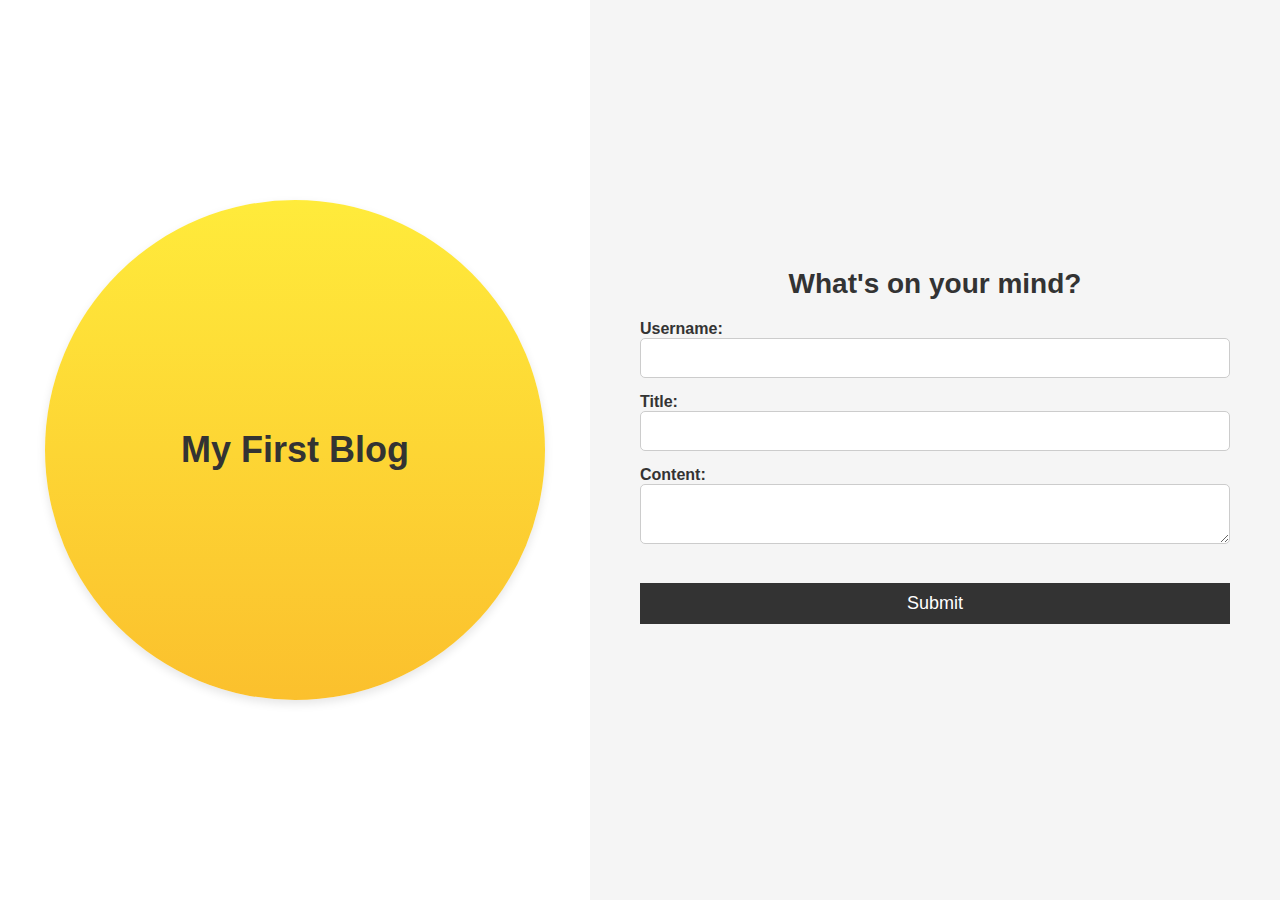
<file: index.html>
<!DOCTYPE html>
<html lang="en">

<head>
  <meta charset="UTF-8">
  <meta name="viewport" content="width=device-width, initial-scale=1.0">
  <title>My First Blog</title>
  <link rel="stylesheet" href="assets/css/form.css">
</head>

<body>
  <div class="container">
    <div class="left-side">
      <div class="circle">
        <h1>My First Blog</h1>
      </div>
    </div>
    <div class="right-side">
      <header>
        <h2>What's on your mind?</h2>
      </header>
      <form id="blog-form">
        <div>
          <label for="username">Username:</label>
          <input type="text" id="username" required>
        </div>
        <div>
          <label for="title">Title:</label>
          <input type="text" id="title" required>
        </div>
        <div>
          <label for="content">Content:</label>
          <textarea id="content" required></textarea>
        </div>
        <button type="submit">Submit</button>
      </form>
      <p id="error-message"></p>
    </div>
  </div>
  <script src="assets/js/form.js"></script>
</body>

</html>
</file>
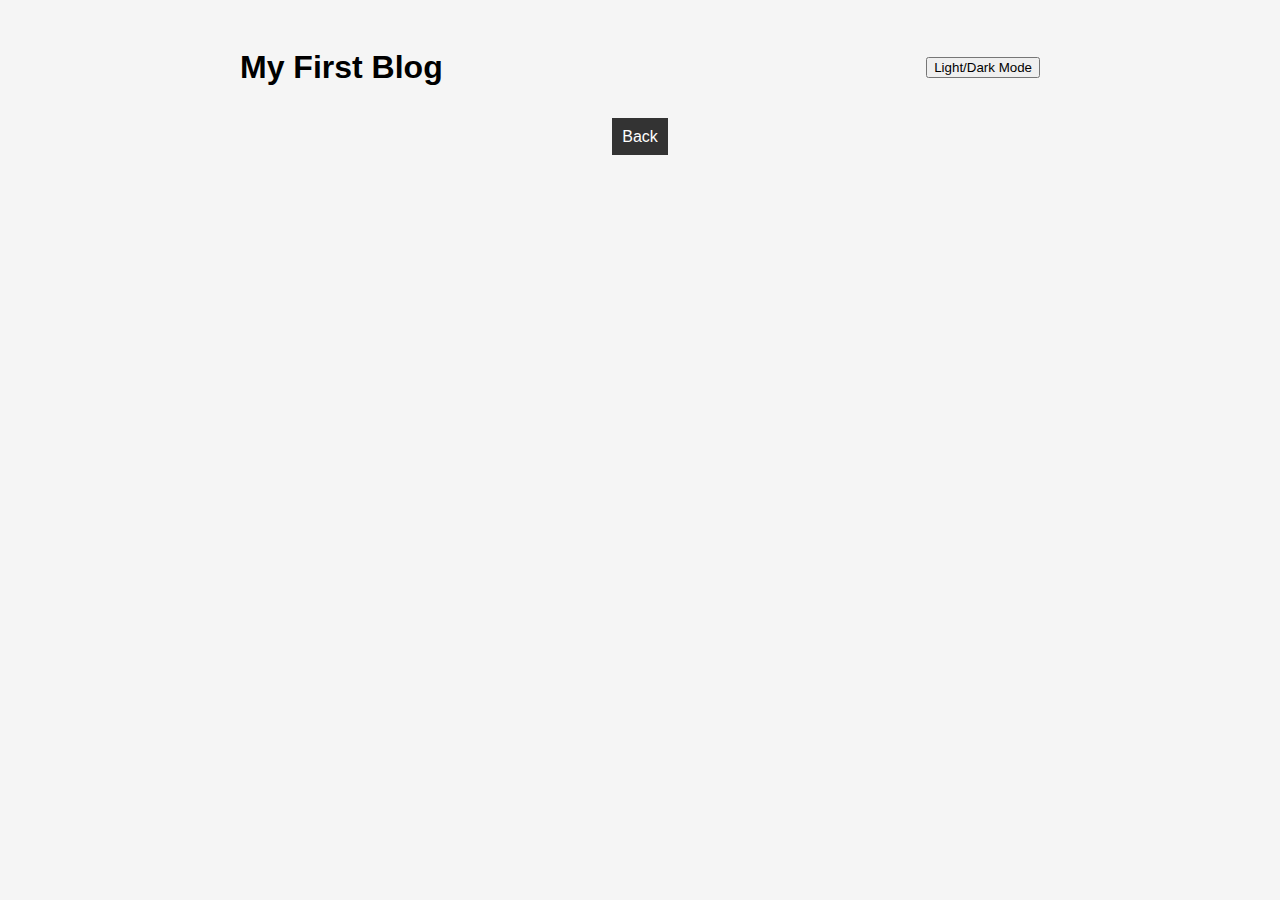
<file: blog.html>
<!DOCTYPE html>
<html lang="en">
<head>
  <meta charset="UTF-8">
  <meta name="viewport" content="width=device-width, initial-scale=1.0">
  <title>My First Blog</title>
  <link rel="stylesheet" href="assets/css/blog.css">
</head>
<body>
  <div class="container">
    <header>
      <h1>My First Blog</h1>
      <button id="toggle-mode">Light/Dark Mode</button>
    </header>
    <section id="blog-posts"></section>
    <footer>
      <a href="index.html" id="back-button">Back</a>
    </footer>
  </div>
  <script src="assets/js/blog.js"></script>
  <script src="assets/js/logic.js"></script>
</body>
</html>
</file>
<file: assets/css/form.css>
body {
  font-family: Arial, sans-serif;
  background-color: #f5f5f5;
  color: #333;
  margin: 0;
  padding: 0;
}

.container {
  display: flex;
  height: 100vh;
}

.left-side {
  width: 50%;
  display: flex;
  justify-content: center;
  align-items: center;
  background-color: #fff;
}

.circle {
  width: 500px; /* Increased width */
  height: 500px; /* Increased height */
  background: linear-gradient(180deg, #ffeb3b, #fbc02d);
  border-radius: 50%;
  display: flex;
  justify-content: center;
  align-items: center;
  box-shadow: 0px 4px 10px rgba(0, 0, 0, 0.1);
}

.circle h1 {
  font-size: 36px; /* Increased font size */
  color: #333;
  text-align: center;
  line-height: 1.5; /* Added line height for better spacing */
}

.right-side {
  width: 50%;
  display: flex;
  flex-direction: column;
  justify-content: center;
  padding: 0 50px;
  background-color: #f5f5f5;
}

header h2 {
  margin-bottom: 20px;
  font-size: 28px;
  text-align: center;
}

form {
  display: flex;
  flex-direction: column;
}

form div {
  margin-bottom: 15px;
}

label {
  margin-bottom: 5px;
  font-weight: bold;
}

input, textarea {
  padding: 10px;
  border-radius: 5px;
  border: 1px solid #ccc;
  font-size: 16px;
  width: 100%;
  box-sizing: border-box;
}

button {
  padding: 10px 20px;
  border: none;
  background-color: #333;
  color: #fff;
  font-size: 18px;
  cursor: pointer;
  width: 100%;
  margin-top: 20px;
}

button:hover {
  background-color: #555;
}

#error-message {
  color: red;
  text-align: center;
}
</file>
<file: assets/css/blog.css>
body {
  font-family: Arial, sans-serif;
}

.container {
  max-width: 800px;
  margin: 0 auto;
  padding: 20px;
}

header {
  display: flex;
  justify-content: space-between;
  align-items: center;
}

#blog-posts {
  margin-top: 20px;
}

.post {
  border: 1px solid #ccc;
  padding: 20px;
  margin-bottom: 20px;
}

footer {
  text-align: center;
  margin-top: 20px;
}

#back-button {
  text-decoration: none;
  padding: 10px;
  background-color: #333;
  color: #fff;
  font-size: 16px;
}
</file>
